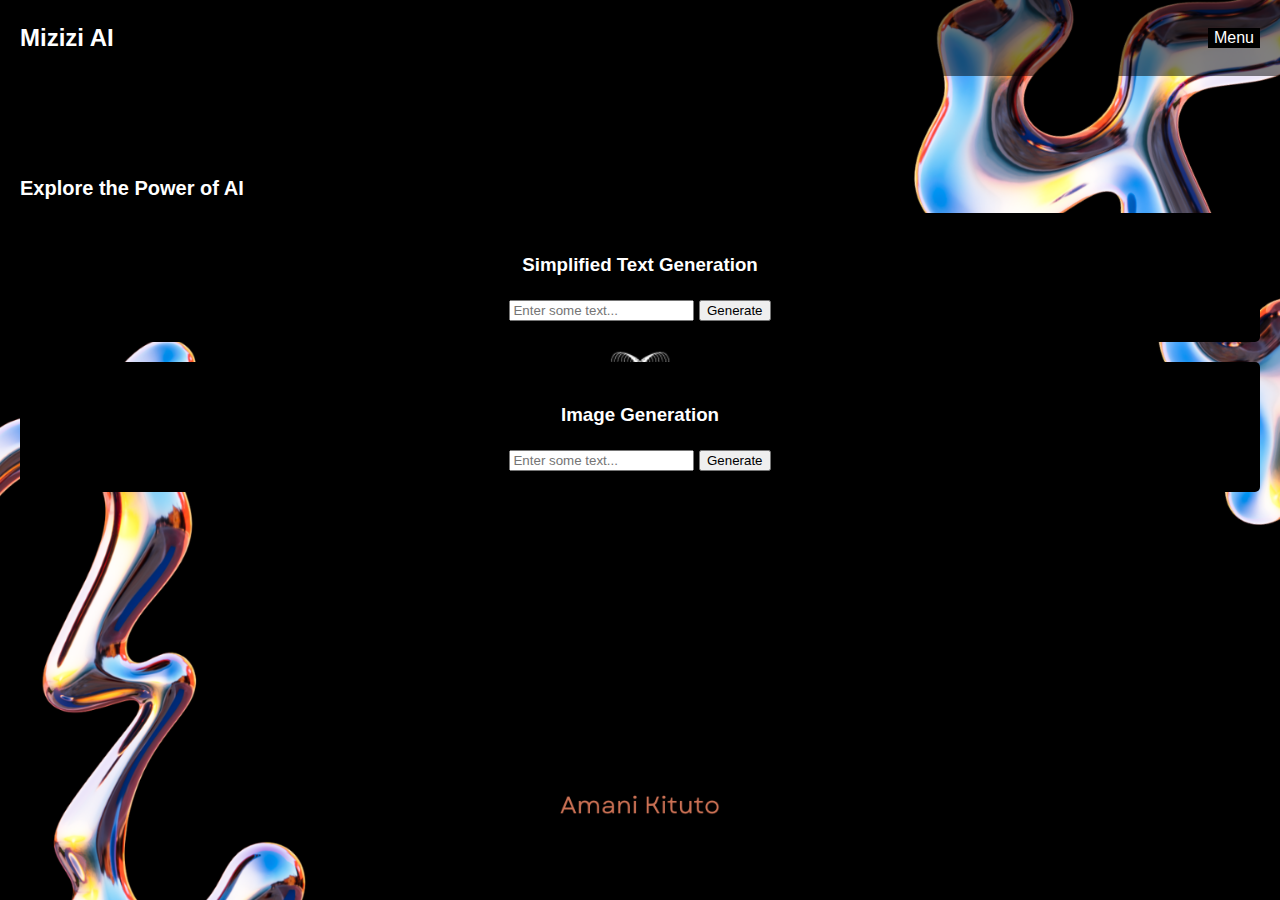
<file: ai-demo-area.html>
<!DOCTYPE html>
<html lang="en">
<head>
 <meta charset="UTF-8">
 <meta name="viewport" content="width=device-width, initial-scale=1.0">
 <title>Mizizi AI Web Application</title>
 <link rel="stylesheet" href="style.css">
</head>
<body style="background-image: url('./assets/1.png'); background-position: center center; background-attachment: fixed; background-size: cover;">
    <header>
        <h1>Mizizi AI</h1>
        <div class="dropdown">
          <button class="dropbtn">Menu</button>
          <div class="dropdown-content">
            <a href="index.html">Home</a>
            <a href="services.html">Services</a>
            <a href="knowledge-base.html">Knowledge</a>
            <a href="ai-demo-area.html"> Demo</a>
            <a href="client-dashboard.html">Dashboard</a>
            <a href="contact.html">Contact</a>
          </div>
        </nav>
       </header>
    <main>
        <section id="ai-demos">
            <div class="container">
                <h2>Explore the Power of AI</h2>
        
                <div class="demo-card">
                    <h3>Simplified Text Generation</h3>
                    <div id="text-generation-demo">
                      <input type="text" id="text-input" placeholder="Enter some text...">
                      <button id="generate-text-btn">Generate</button>
                      <div id="text-output"></div> </div> 
                   </div>
        
                   <div class="demo-card">
                    <h3>Image Generation</h3>
                    <div id="Image">
                      <input type="uploadfile" id="image-input" placeholder="Enter some text...">
                      <button id="generate-text-btn">Generate</button>
                      <div id="Image-output"></div> </div> 
                   </div>
       
                   
            </div>
        </section>
    
</body>
</html>
</file>
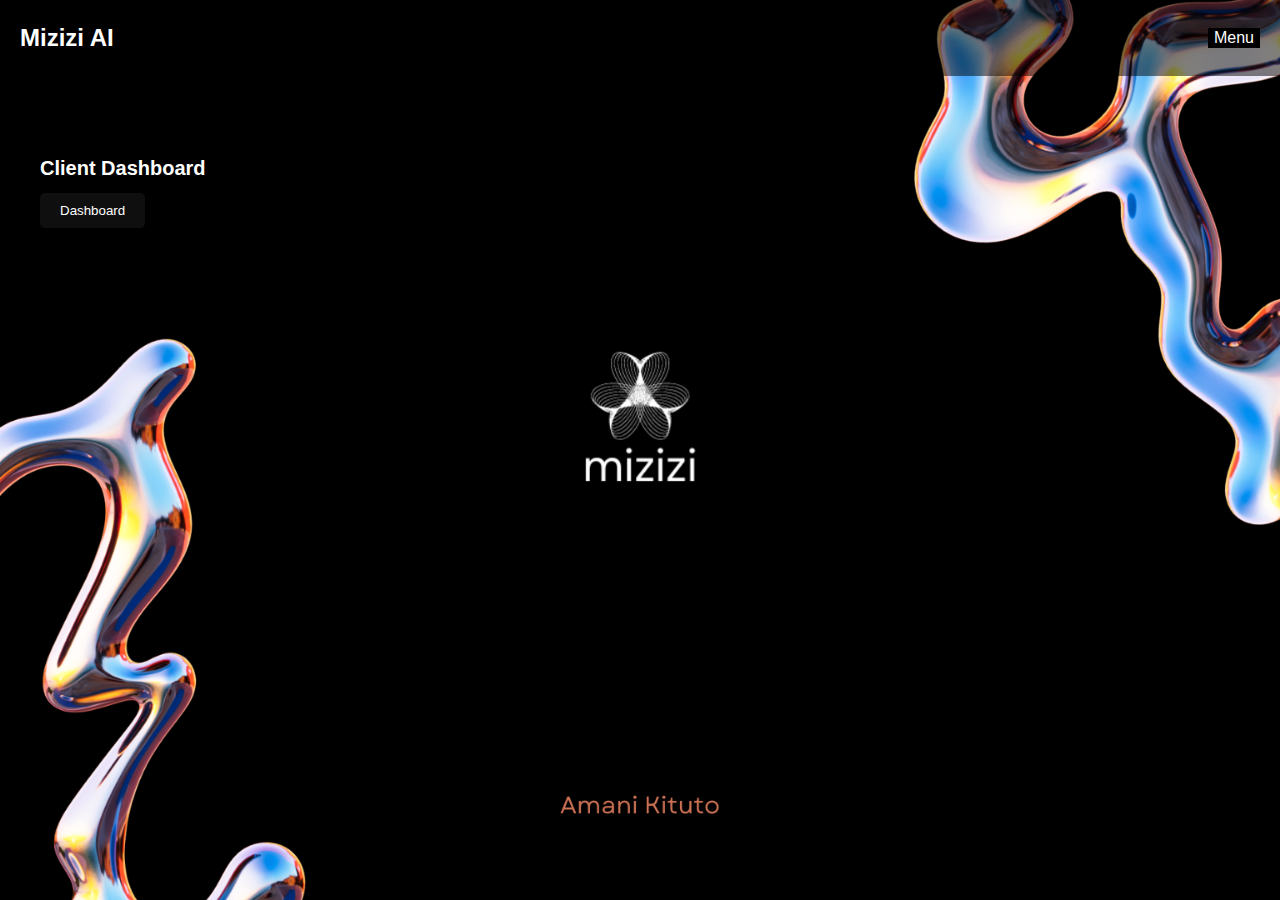
<file: client-dashboard.html>
<!DOCTYPE html>
<html lang="en">
<head>
 <meta charset="UTF-8">
 <meta name="viewport" content="width=device-width, initial-scale=1.0">
 <title>Mizizi AI Web Application</title>
 <link rel="stylesheet" href="style.css">
</head>
<body style="background-image: url('./assets/1.png'); background-position: center center; background-attachment: fixed; background-size: cover;">
    <header>
        <h1>Mizizi AI</h1>
        <div class="dropdown">
          <button class="dropbtn">Menu</button>
          <div class="dropdown-content">
            <a href="index.html">Home</a>
            <a href="services.html">Services</a>
            <a href="knowledge-base.html">Knowledge</a>
            <a href="ai-demo-area.html"> Demo</a>
            <a href="client-dashboard.html">Dashboard</a>
            <a href="contact.html">Contact</a>
          </div>
        </nav>
       </header>
    <main>
        <section id="client-dashboard">
            <h2>Client Dashboard</h2>
            <div id="client-dashboard">
                <div class="container">
                  <div class="dropdown">
                    <button class="dropdown-toggle">Dashboard
                        <i class="fa fa-chevron-down"></i></button>
                    <div class="dropdown-menu"> 
                      <a href="#upgrade-plan">Upgrade Plan</a>
                      <a href="#usage-tracking">Usage Tracking</a>
                       <a href="#analytics-reports">AI Reports</a>
                      <a href="#subscription-billing">Subscription & Billing</a> 
                      </div>
                  </div>
                  </div>
              </div>
            <!-- Client dashboard content goes here -->
        </section>
        <section id="auth-section">
            
            </div>
            
              </div>
            <div id="usage-tracking">
                <h3>Usage Overview</h3>
                <div class="usage-metric">
                    <p class="metric-value">0</p> 
                    <p>Total API Calls (This Month)</p>
                </div>
                <div class="usage-charts">
                    </div>
            </div>
            <div id="analytics-reports">
                <div class="report-options"> 
                    <select id="report-type">
                        <option value="trend-analysis">Trend Analysis</option>
                        <option value="performance-benchmark">Benchmarking</option>
                        <option value="forecast">Usage Forecast</option>
                    </select>
                    <button onclick="generateReport()">Generate</button> 
                </div>
                </div>
                <div id="subscription-billing">
                    <h2>Manage Your Subscription</h2>
                    <div class="current-plan">
                      <h3>Your Current Plan: Starter</h3> 
                    </div>
                    <div class="available-plans">
                      </div>
                    <div class="billing-history">
                      <h3>Billing History</h3> 
                      </div> 
                    <div class="payment-info">
                        <h3>Update Payment Information</h3> 
                       </div>
                  </div>
        </section> 
    </main>
    
</body>
    </html>
</file>
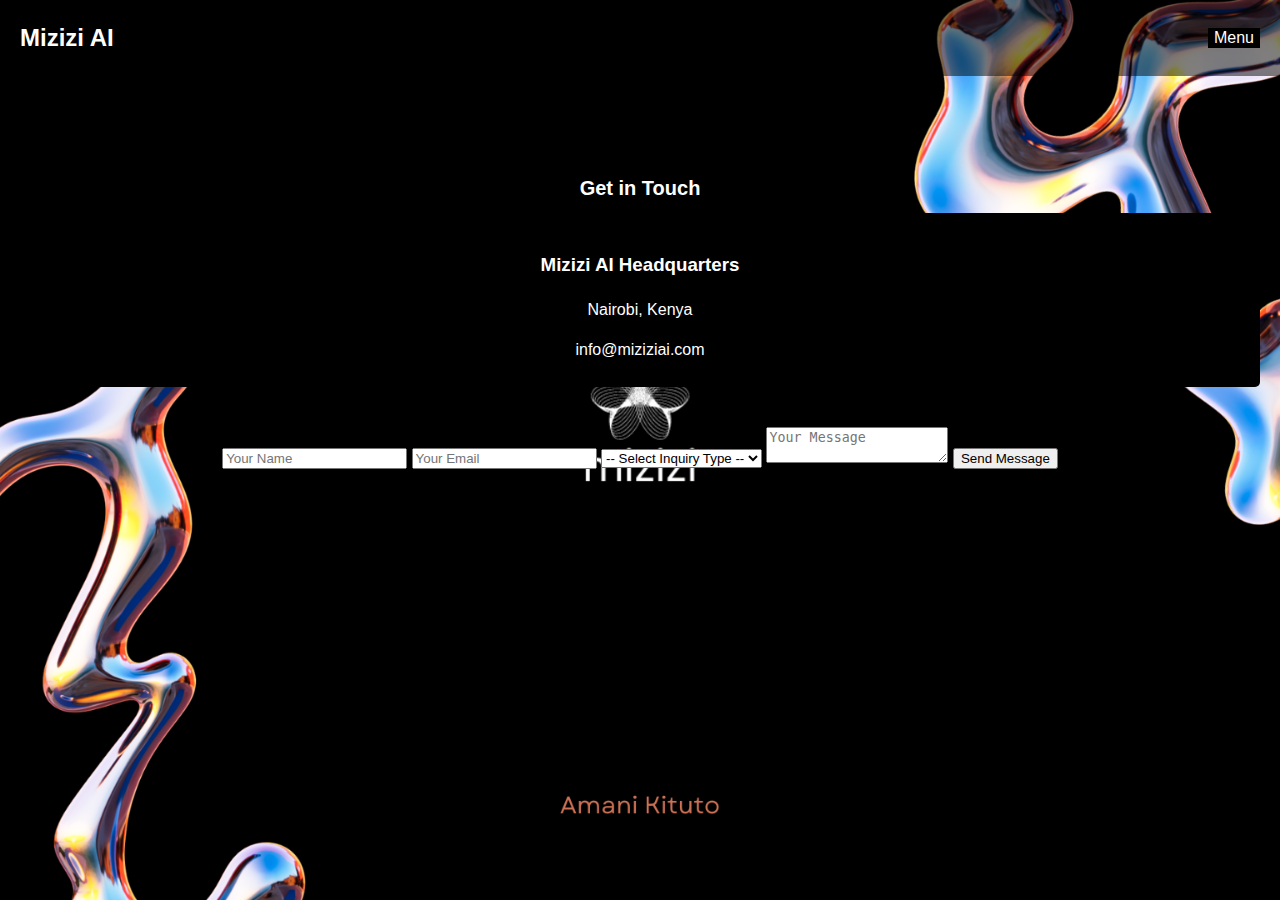
<file: contact.html>
<!DOCTYPE html>
<html lang="en">
<head>
 <meta charset="UTF-8">
 <meta name="viewport" content="width=device-width, initial-scale=1.0">
 <title>Mizizi AI Web Application</title>
 <link rel="stylesheet" href="style.css">
</head>
<body style="background-image: url('./assets/1.png'); background-position: center center; background-attachment: fixed; background-size: cover;">
    <header>
        <h1>Mizizi AI</h1>
        <div class="dropdown">
          <button class="dropbtn">Menu</button>
          <div class="dropdown-content">
            <a href="index.html">Home</a>
            <a href="services.html">Services</a>
            <a href="knowledge-base.html">Knowledge</a>
            <a href="ai-demo-area.html"> Demo</a>
            <a href="client-dashboard.html">Dashboard</a>
            <a href="contact.html">Contact</a>
          </div>
        </nav>
       </header>
    <main>
        <section id="contact">
            <div class="container">
                <h2>Get in Touch</h2>
                <div class="contact-info">
                    <h3>Mizizi AI Headquarters</h3> 
                    <p>Nairobi, Kenya</p>
                    <p>info@miziziai.com</p> 
                </div>
                <div class="contact-form">
                    <form id="contact-form">
                        <input type="text" id="name" placeholder="Your Name" required>
                        <input type="email" id="email" placeholder="Your Email" required>
                        <select id="inquiry-type">
                            <option value="">-- Select Inquiry Type --</option>
                            <option value="general">General Question</option>
                            <option value="support">Technical Support</option>
                            <option value="sales">Sales Inquiry</option>
                        </select>
                        <textarea id="message" placeholder="Your Message"></textarea>
                        <button type="submit">Send Message</button>
                    </form>
                </div>
            </div>
        </section>
    </main>
    
</body>
</html>
</file>
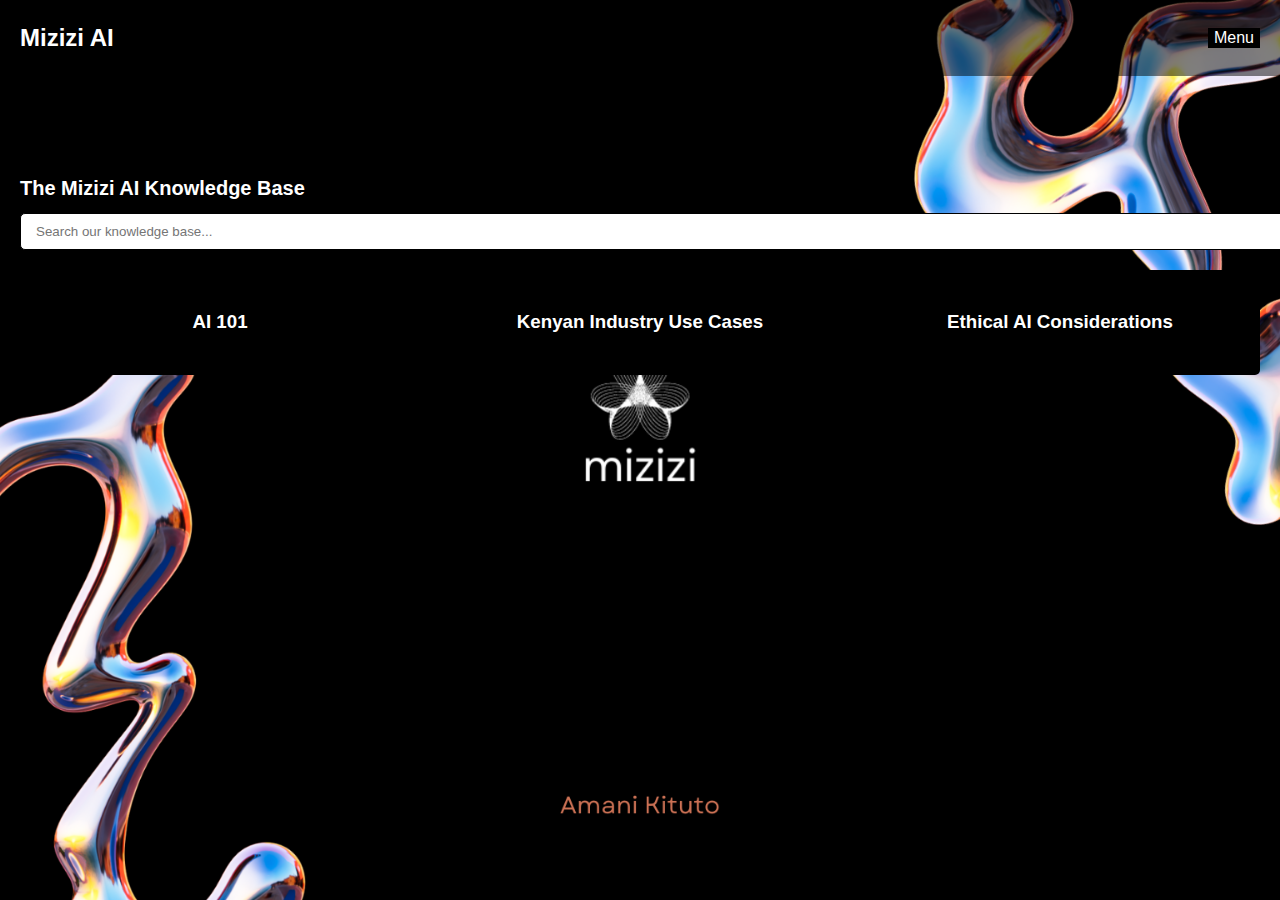
<file: knowledge-base.html>
<!DOCTYPE html>
<html lang="en">
<head>
 <meta charset="UTF-8">
 <meta name="viewport" content="width=device-width, initial-scale=1.0">
 <title>Mizizi AI Web Application</title>
 <link rel="stylesheet" href="style.css">
</head>
<body style="background-image: url('./assets/1.png'); background-position: center center; background-attachment: fixed; background-size: cover;">
<body>
 <!-- ... -->
<body>
 <header>
  <h1>Mizizi AI</h1>
  <div class="dropdown">
    <button class="dropbtn">Menu</button>
    <div class="dropdown-content">
      <a href="index.html">Home</a>
      <a href="services.html">Services</a>
      <a href="knowledge-base.html">Knowledge</a>
      <a href="ai-demo-area.html"> Demo</a>
      <a href="client-dashboard.html">Dashboard</a>
      <a href="contact.html">Contact</a>
    </div>
  </nav>
 </header>
 <main>
    <section id="knowledge-base">
        <div class="container">
            <h2>The Mizizi AI Knowledge Base</h2>
            <div class="search-bar">
              <input type="text" id="kb-search" placeholder="Search our knowledge base...">
            </div>
            <div class="kb-sections">
                <div class="kb-section">
                    <h3>AI 101</h3> 
                    </div>
                <div class="kb-section">
                    <h3>Kenyan Industry Use Cases</h3>
                    </div>
                <div class="kb-section">
                    <h3>Ethical AI Considerations</h3>
                    </div>
            </div>
        </div>
    </section>    
</main>

</body>
</html>
</file>
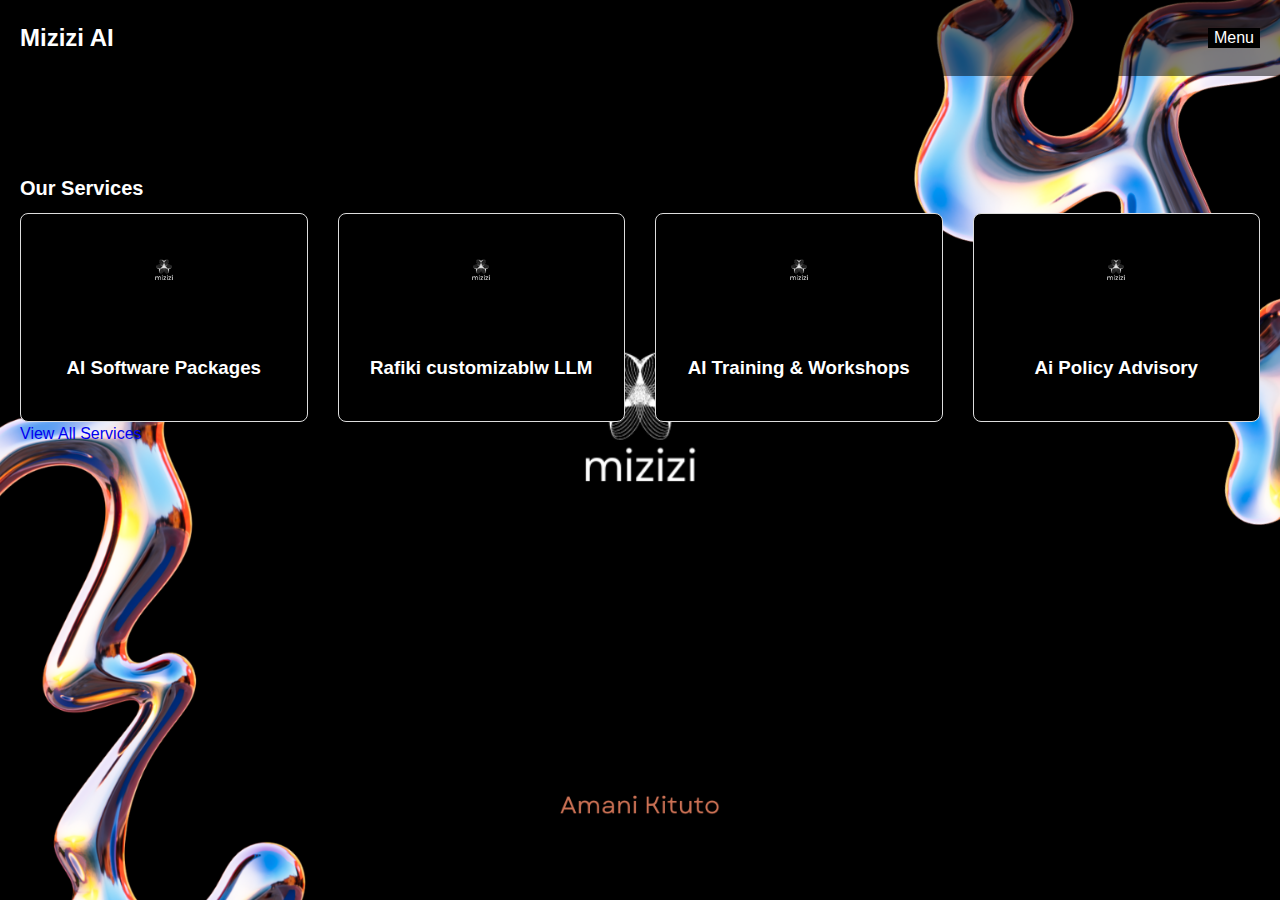
<file: services.html>
<!DOCTYPE html>
<html lang="en">
<head>
 <meta charset="UTF-8">
 <meta name="viewport" content="width=device-width, initial-scale=1.0">
 <title>Mizizi AI Web Application</title>
 <link rel="stylesheet" href="style.css">
</head>
<body style="background-image: url('./assets/1.png'); background-position: center center; background-attachment: fixed; background-size: cover;">
<body>
 <!-- ... -->
<body>
 <header>
  <h1>Mizizi AI</h1>
  <div class="dropdown">
    <button class="dropbtn">Menu</button>
    <div class="dropdown-content">
      <a href="index.html">Home</a>
      <a href="services.html">Services</a>
      <a href="knowledge-base.html">Knowledge</a>
      <a href="ai-demo-area.html"> Demo</a>
      <a href="client-dashboard.html">Dashboard</a>
      <a href="contact.html">Contact</a>
    </div>
  </nav>
 </header>
 <main>
    <section id="services">
        <div class="container">
            <h2>Our Services</h2>
            <div class="services-grid">
                <div class="service-card">
                    <img src="assets/Mizizi Logo.png" alt="AI Policy Advisory">
                    <h3>AI Software Packages</h3>
                
                </div>

                <div class="service-card">
                    <img src="assets/Mizizi Logo.png" alt="AI Sensitisation">
                    <h3>Rafiki customizablw LLM</h3>
                    
                </div>

                <div class="service-card">
                    <img src="assets/Mizizi Logo.png" alt="AI Consulting">
                    <h3>AI Training & Workshops</h3>
                    
                </div>

                <div class="service-card">
                    <img src="assets/Mizizi Logo.png" alt="AI Software Packages">
                    <h3>Ai Policy Advisory</h3>
                    
                </div>
            </div>
            <a href="services.html" class="button">View All Services</a> 
        </div>
    </section>
</main>

</body>
</html>
</file>
<file: style.css>
body {
  font-family: sans-serif;
  background-color: #000;
  font-size: 16px;
  line-height: 1.5;
  margin: 0;
  padding: 0;
  color: white;
}

/* Header Styles */
header {
  display: flex;
  align-items: center;
  justify-content: space-between; 
  background-color: rgba(0, 0, 0, 0.5);
  padding: 20px;
}

/* Mizizi AI Title */
h1 {
  margin: 0;
  font-size: 24px;
  color: white;
  flex-grow: 1; /
  text-align: center;
  
}
/* Hero Section */
hero {
  background-image: url("assets/3.png"); /* Background image */
  background-size: cover;
  background-position: center;
  height: 500px; /* Adjust height as needed */
  display: flex;
  flex-direction: column;
  align-items: center;
  justify-content: center;
  text-align: center; /* Center text within the hero */
}

hero .container {
  max-width: 800px; /* Limit text width for readability */
}

hero h1 {
  font-size: 3rem;  /* Larger heading */
  margin-bottom: 15px;
}

hero .intro {
  margin-bottom: 30px;
}
.center-container {
  display: flex;
  justify-content: center;
  align-items: center;
  height: 100vh; /* Full height of the viewport */
}
#testimonials {
  background-color: black; /* Slightly lighter shade */
  padding: 40px 0;
}

#testimonials h2 {
  color: #f3efef;
  text-align: center;
  margin-bottom: 30px;
}

.gallery-container {
  text-align: center;
  margin: 20px;
}
.gallery-img {
  width: 80%;
  height: auto;
  margin-bottom: 10px;
}
.nav-btn {
  padding: 10px;
  margin: 5px;
  font-size: 16px;
}
.testimonial-item {
  background-color:black;
  padding: 20px;
  border-radius: 5px;
  text-align: center;
  max-width: 600px;
  margin: 0 auto; /* Center within carousel */
}

.client-info {
  display:center;
  align-items: center;
  margin-top: 15px;
}

.client-info img {
  width: 70px;
  height: 70px;
  border-radius: 50%;
  margin-right: 10px;
}
#services {
  padding: 40px 0;
}

.services-grid {
  display: grid;
  grid-template-columns: repeat(auto-fit, minmax(250px, 1fr));
  gap: 30px; 
}

.service-card {
  text-align: center;
  background-color: black;
  padding: 20px;
  border-radius: 5px;
}

.service-card img {
  max-width: 80px;
  margin-bottom: 15px;
}
/* If you want to highlight specific services */
.service-card:nth-child(1), 
.service-card:nth-child(4) { /* Example: Target first & fourth card */
    background-color:black; /* Your accent color */
    color: #fff; 
}
#news {
  padding: 40px 0;
  background-color:black; /* Light background for separation */
}

.news-items {
  display: flex; /* Arrange news items horizontally */
  justify-content: space-between; /* Even spacing */
  flex-wrap: wrap; /* Wrap to a new line if needed */
}

.news-item {
  width: 30%; /* Adjust based on how many items per row */
  margin-bottom: 20px;
  background:black;
  padding: 15px;
}

.news-item img {
  max-width: 100%; 
  height: auto;
  margin-bottom: 10px;
}

.excerpt {
  margin-bottom: 10px;
}
#team {
  padding: 40px 0;
  background-color: #000000; /* Light background for differentiation */
}

.team-members {
  display: flex;
  flex-wrap: wrap; /* Allow members to wrap to a new line */
  justify-content: space-around;
}

.team-member {
  text-align: center;
  background:black;
  margin: 15px;
  padding: 20px;
  border-radius: 5px;
}

.team-member img {
  max-width: 150px;
  height: auto;
  border-radius: 50%; 
  margin-bottom: 10px;
}

.social-links {
  list-style: none;
  padding: 0;
  margin: 10px 0;
}

.social-links a {
  display: inline-block;
  margin: 0 5px;
  color:white;
} 
#lead-capture {
  background-color: black;
  padding: 40px 0;
  text-align: center;
}

#lead-capture h2 {
  font-size: 2em;
  margin-bottom: 10px;
}

#lead-capture p {
  font-size: 1.1em;
  margin-bottom: 20px;
}

#capture-form {
  display: flex;
  justify-content: center;
  align-items: center;
}

#capture-form input[type="email"] {
  padding: 10px 20px;
  border: 1px solid black;
  border-radius: 5px;
  margin-right: 10px;
  font-size: 1em;
}

#capture-form button {
  padding: 10px 20px;
  background-color:white;
  color:black;
  border: none;
  border-radius: 5px;
  cursor: pointer;
}

#capture-form button:hover {
  background-color: black;
}
.download-pdf-btn {
  display: inline-block;
  margin-top: 20px; /* Adjust as needed */
  padding: 10px 20px;
  background-color: white; /* Bootstrap primary color for example */
  color: black;
  text-decoration: none;
  border-radius: 5px;
}

.download-pdf-btn:hover {
  background-color: white; /* Darker shade for hover effect */
}/* Dropdown Button */
.dropbtn {
  background-color:black;
  color: white;
  border: none;
  cursor: pointer;
  font-size: 16px;
}

/* Dropdown container (hidden by default) */
.dropdown {
  position: relative;
  display: inline-block;
}

/* Dropdown Content (Hidden by Default) */
.dropdown-content {
  display: none;
  position: absolute;
  background-color: black;
  min-width: 160px;
  box-shadow: 0 8px 16px 0 rgba(0,0,0,0.2);
  z-index: 1;
}

/* Links inside the dropdown */
.dropdown-content a {
  color: white;
  padding: 12px 16px;
  text-decoration: none;
  display: block;
}

/* Change color of dropdown links on hover */
.dropdown-content a:hover {
  background-color: rgba(0, 0, 0, 0.8);
}

/* Show the dropdown menu on hover */
.dropdown:hover .dropdown-content {
  display: block;
}



main {
  margin-top: 20px;
  padding: 20px;
}

main h2 {
  font-size: 24px;
  margin-bottom: 10px;
}

main p {
  margin-bottom: 10px;
}

main ul {
  list-style-type: none;
  padding: 0;
}

main li {
  margin-bottom: 10px;
}

main a {
  text-decoration: none;
}

main a:hover {
  color: #000;
}

#carousel {
  width: 100%;
  height: 300px;
  overflow: hidden;
}

#carousel img {
  width: 100%;
  height: 100%;
  object-fit: cover;
}

section {
  padding: 20px;
}

section h2 {
  font-size: 20px;
  margin-bottom: 10px;
}

services-grid {
  display: grid;
  grid-template-columns: repeat(auto-fit, minmax(300px, 1fr));
  gap: 30px;
}

.service-card {
  border: 1px solid #ddd;
  padding: 20px;
  text-align: center;
  border-radius: 8px;
}

.service-card img {
  width: 80px;
  margin-bottom: 15px;
}

.learn-more {
  display: block;
  background-color: black;
  color: #fff;
  padding: 10px 15px;
  border-radius: 5px;
  text-decoration: none;
}

.learn-more:hover {
  background-color: #333; /* Darken button color on hover */
}
}

.search-bar {
  margin-bottom: 20px;
  display: flex;
}

.search-bar input[type="text"] {
  flex: 1;
  padding: 10px;
  border: 1px solid #ddd;
}

.search-bar button[type="submit"] {
  background-color: #000;
  color: #fff;
  border: none;
  padding: 10px 15px;
}

.kb-categories {
  display: grid;
  grid-template-columns: repeat(auto-fit, minmax(250px, 1fr));
  gap: 20px;
}

.kb-category ul {
  list-style-type: disc;
}

.learn-more {
  display: block;
  background-color: black;
  color: #fff;
  padding: 10px 15px;
  border-radius: 5px;
  text-decoration: none;
}

.demo-tabs {
  margin-bottom: 20px;
}

.demo-tab {
  background-color: #f0f0f0;
  border: none;
  padding: 10px 15px;
  margin-right: 5px;
  cursor: pointer;
}

.demo-tab.active {
  background-color: black;
  color: #fff;
}

.demo-content {
  border: 1px solid #ddd;
  padding: 20px;
  border-radius: 8px;
}

.login-message {
  margin-bottom: 20px;
}

#login-form,
#dashboard-content {
  border: 1px solid #ddd;
  padding: 20px;
  border-radius: 8px;
}

.contact-info {
  margin-bottom: 20px;
}

.contact-info p {
  margin-bottom: 5px;
}

.contact-form form {
  /* Style your form fields and buttons */
}

footer {
  background-color: #f1f1f1;
  padding: 20px;
  text-align: center;
}
#knowledge-base {
  padding: 40px 0;
}

.search-bar {
  margin-bottom: 20px;
}

.search-bar input[type="text"] {
  width: 100%; 
  padding: 10px 15px;
  border: 1px solid black;
  border-radius: 5px;
}

.kb-sections {
  display: grid;
  grid-template-columns: repeat(auto-fit, minmax(250px, 1fr));
  gap: 20px;
}

.kb-section {
  background-color: black;
  padding: 20px;
  border-radius: 5px;
  text-align: center;
}
#ai-demos {
  padding: 40px 0;
}

.demo-card {
  margin-bottom: 20px;
  background-color:black;
  padding: 20px;
  border-radius: 5px;
  text-align: center;
}
#auth-section {
  padding: 40px 0;
  text-align: center;
}

#login-form,
#signup-form {
  display: inline-block; /* To position them side-by-side */
  width: 40%; /* Adjust as needed */
  padding: 20px;
  border: 1px solid black;
  border-radius: 5px;
}
#subscription-billing {
  padding: 40px 0;
}

.current-plan, .available-plans, .billing-history, .payment-info {
    margin-bottom: 20px;
    background-color: black;
    padding: 20px;
    border-radius: 5px;
}

.available-plans {
  /* Style to display plans side-by-side or as a list */
}
/* Additions to your existing CSS */
.dropdown {
  position: relative; /* To contain the dropdown menu */
}

.dropdown-toggle {
  background-color: rgb(16, 15, 15); /* Example color */
  color: white;
  padding: 10px 20px;
  border: none;
  border-radius: 5px;
  cursor: pointer;
}

.dropdown-menu {
  display: none; /* Initially hidden */ 
  position: absolute;
  background-color: #fff; 
  min-width: 180px;
  box-shadow: 0px 8px 16px 0px rgba(0, 0, 0, 0.2);
}

.dropdown-menu a {
  color: #333;
  display: block;
  padding: 10px 15px;
  text-decoration: none;
}

/* Show menu on hover */
.dropdown-menu a:hover {
    background-color: black;  
}

.dropdown:hover .dropdown-menu {
  display: block;
}
#usage-tracking, 
#analytics-reports, 
#subscription-billing {
    display: none; 
}
.active-section {
  display: block;
}
#contact {
  padding: 40px 0;
  text-align: center;
}

.contact-info, .contact-form {
  margin-bottom: 40px;
}

.contact-info {
  background-color:black;
  padding: 20px;
  border-radius: 5px;
}
/* Base styles */
body, html {
  margin: 0;
  padding: 0;
  font-family: Arial, sans-serif;
}

header h1 {
  color: #fff;
}

.dropdown-content, .dropdown-menu {
  display: none;
  position: absolute;
  background-color: #f9f9f9;
  min-width: 160px;
  box-shadow: 0px 8px 16px 0px rgba(0,0,0,0.2);
  z-index: 1;
}

.dropdown-content a, .dropdown-menu a {
  color: black;
  padding: 12px 16px;
  text-decoration: none;
  display: block;
}

.dropdown:hover .dropdown-content, .dropdown:hover .dropdown-menu {
  display: block;
}

/* Responsive Styles */
@media screen and (max-width: 768px) {
  .container, header, main {
    padding: 0 20px;
  }

  .dropdown-content, .dropdown-menu {
    min-width: 120px;
  }
}

@media screen and (max-width: 480px) {
  header h1, main h2, main h3 {
    font-size: 1.5em;
  }
}
</file>
